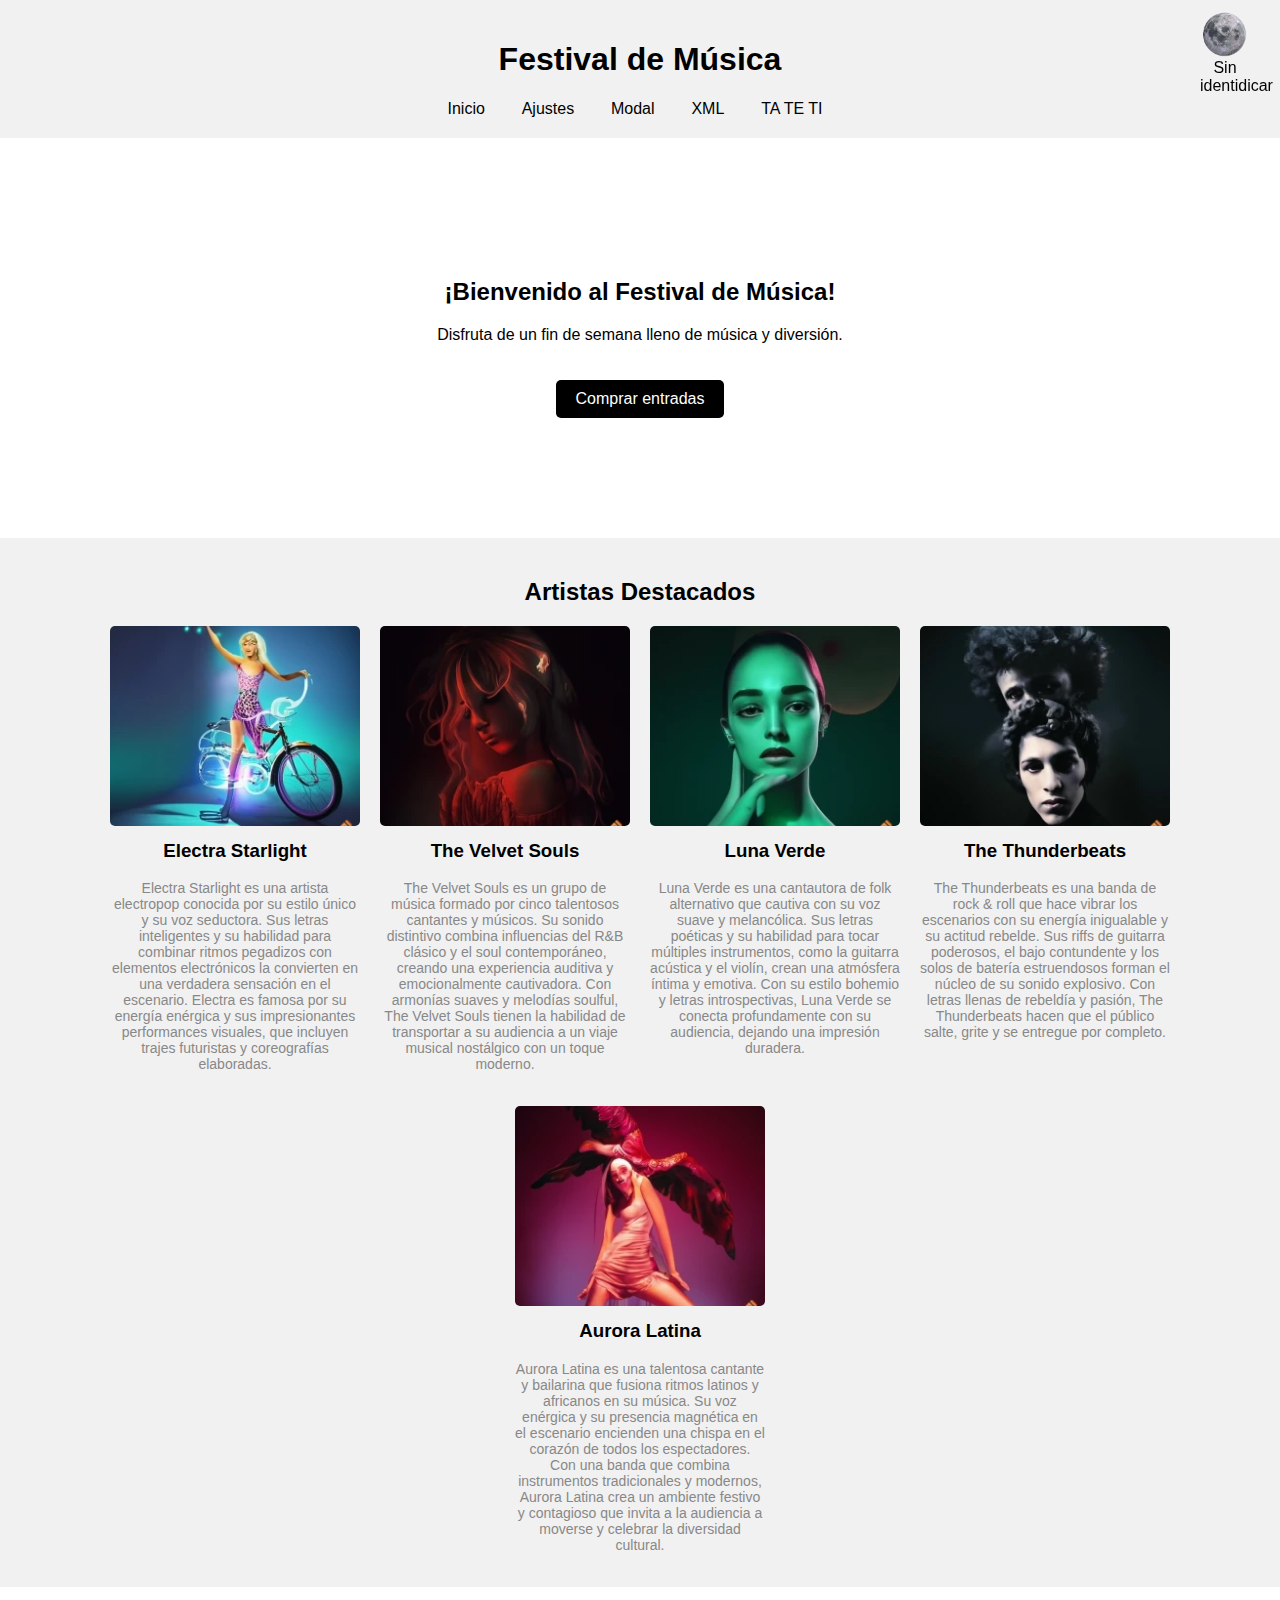
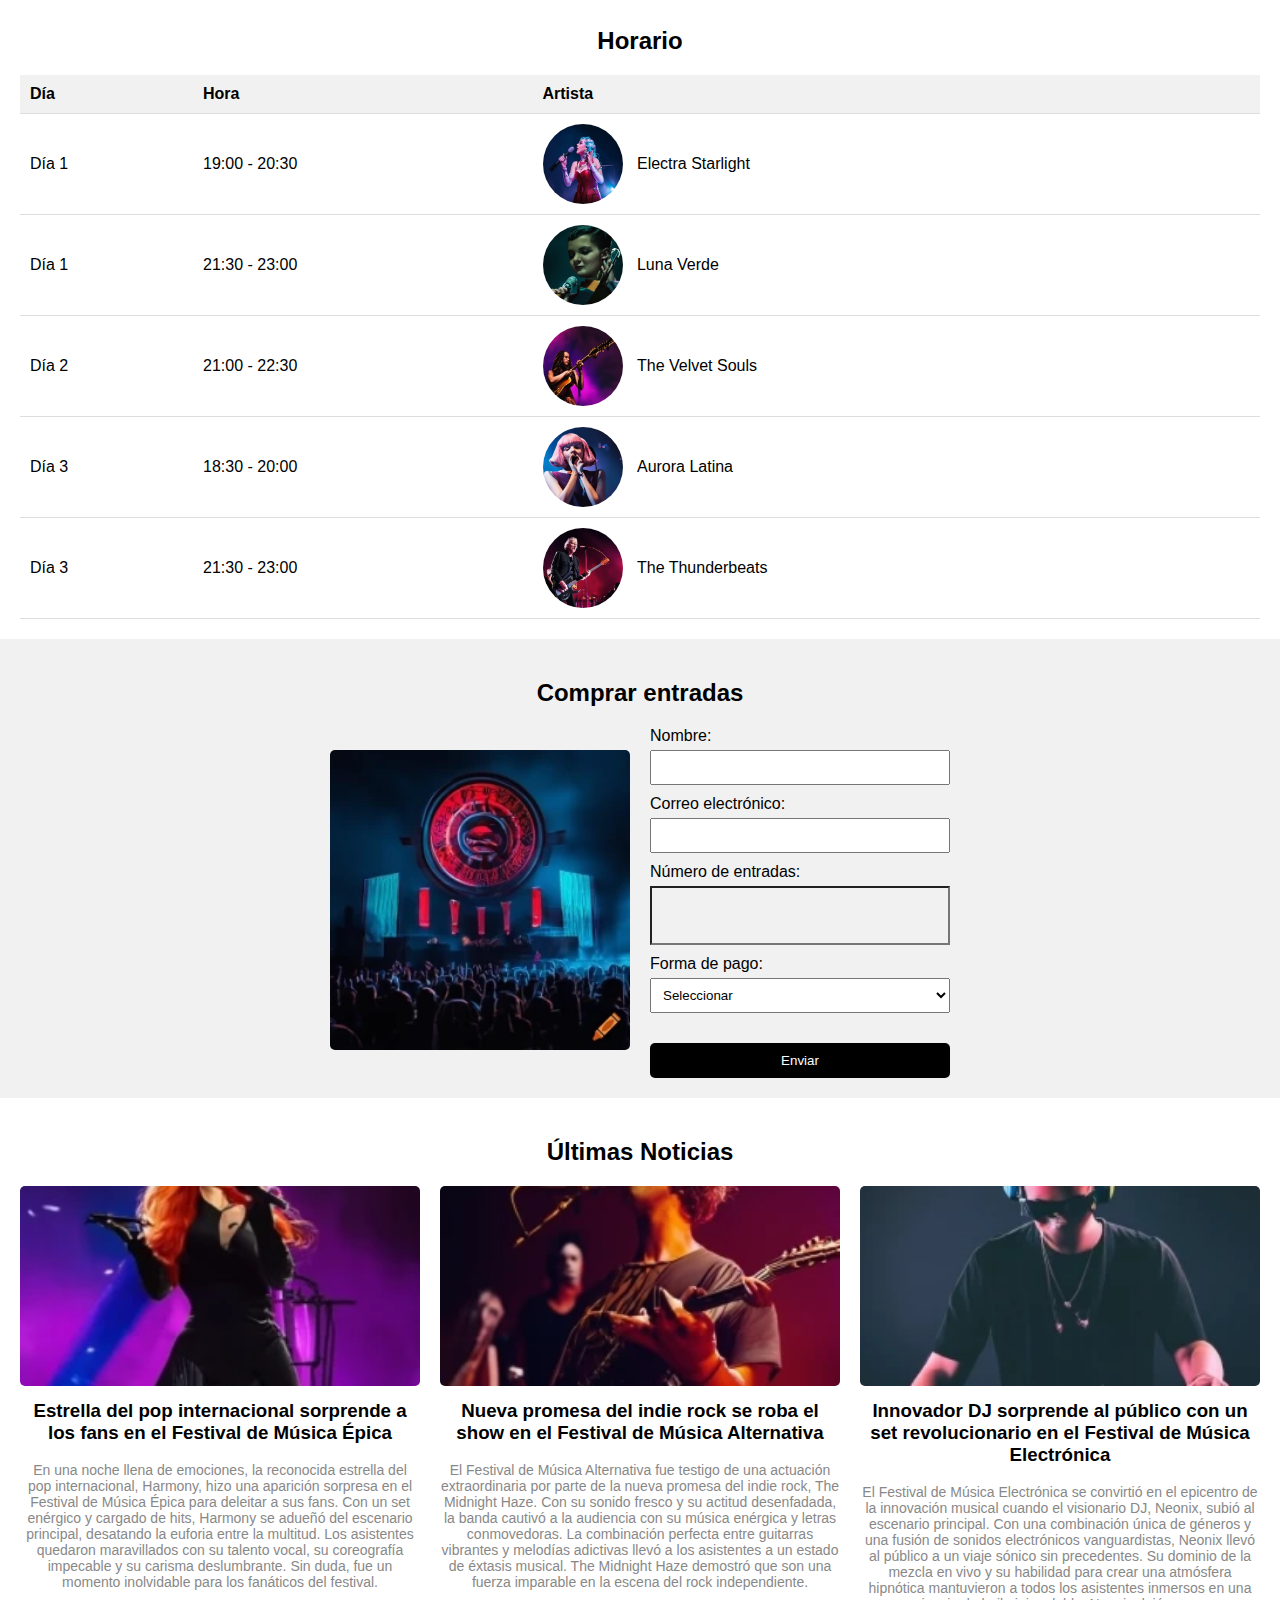
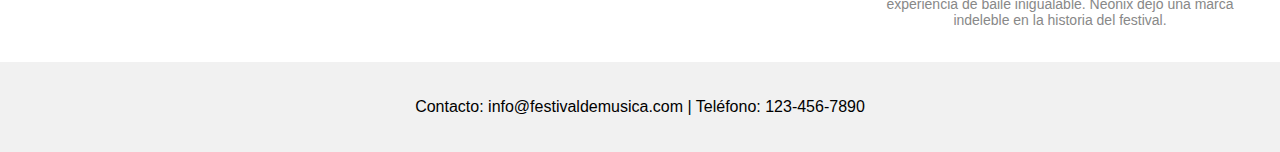
<file: index.html>
<!DOCTYPE html>
<html>

<head>
  <meta charset="UTF-8">
  <title>Festival de Música</title>
  <link rel="stylesheet" type="text/css" href="./styles.css">
</head>

<body id="todo">
  <header id="inicio">
    <h1>Festival de Música</h1>
    <nav>
        <ul>
            <li><a href="./index.html">Inicio</a></li>
            <li><a href="./ajustes.html">Ajustes</a></li>
            <li><a onclick="abrirModal()">Modal</a></li>
            <li><a href="./xml.html">XML</a></li>
            <li><a href="./tresEnRalla.html">TA TE TI</a></li>
        </ul>
    </nav>
    <div id="zonaModo" title="Cambiar modo dia/noche">
        <img src="./images/dia.png" alt="Sol" id="dia" onclick="ponerModoDia()">
        <img src="./images/noche.png" alt="Luna" id="noche" onclick="ponerModoNoche()">
        <br>
        <p id="textoUsuario">Sin identidicar</p>
    </div>
</header>

  <div id="modal" style="display:none">
    <h3>Modal</h3>
    <p>Nicolás Mateo Macías 1º DAM</p>
    <p>En la pagina principal encontramos la barra
      de navegacion, la cual tiene varios botones para
      navegar por las distintas paginas. El boton de Inicio,
      nos lleva a la pagina principal, Ajustes nos lleva a la
      pagina de ajustes, donde podremos cambiar los colores de la 
      pagina y identificarnos. Y el boton TA TE TI, que nos lleva al
      juego 3 en ralla.
    </p>
    <p>Tambien vemos un boton XML, el cual nos lleva al
      XML de la pagina. Tambien vemos un boton Modal, el cual
      abre un modal en la pagina. Destacar que el modal
      se abre en todas las paginas de la web
    </p>
    <p>En la pagina de inicio tambien podemos ver
      pequeñas secciones con informacion sobre el concierto,
      con una seccion con informacion sobre los artistas, el horario
      del festival, un formulario para comprar entradas, 
      algunas noticias relevantes y el footer, con la informacion
      de contacto.
    </p>
    <p>En la pagina de ajustes vemos un campo para introducir nuestro nombre
      , el cual aparecera debajo del icono dia/noche. Este nombre, al recargar la pagina
      o al cambiar de pagina se borrara. Debajo vemos 4 campos para cambiar los colores de 
      la pagina, que por defecto es negro, pero se pueden modificar a tu gusto.
      Por ultimo vemos dos botones, el primero para cambiar los colores, y el segundo para
      volver a los colores originales de la pagina. Dato importante, al pulsar el boton
      que reinicia los colores, tambien se borrara el nombre de usuario
    </p>
    <a onclick="cerrarModal()">Cerrar</a>
  </div>

  <section>
    <div class="hero-image">
      <div class="hero-text">
        <h2>¡Bienvenido al Festival de Música!</h2>
        <p>Disfruta de un fin de semana lleno de música y diversión.</p>
        <a href="#entradas" class="button">Comprar entradas</a>
      </div>
    </div>
  </section>

  <section id="artistas">
    <h2>Artistas Destacados</h2>
    <div class="artist-container">
      <div class="artist">
        <img src="./images/craiyon_172614_Electra_Starlight.png" alt="Artista 1">
        <h3>Electra Starlight</h3>
        <p>Electra Starlight es una artista electropop conocida por su estilo único y su voz seductora. Sus letras
          inteligentes y su habilidad para combinar ritmos pegadizos con elementos electrónicos la convierten en una
          verdadera sensación en el escenario. Electra es famosa por su energía enérgica y sus impresionantes
          performances visuales, que incluyen trajes futuristas y coreografías elaboradas.</p>
      </div>
      <div class="artist">
        <img src="./images/craiyon_172726_The_Velvet_Souls.png" alt="Artista 2">
        <h3>The Velvet Souls</h3>
        <p>The Velvet Souls es un grupo de música formado por cinco talentosos cantantes y músicos. Su sonido distintivo
          combina influencias del R&B clásico y el soul contemporáneo, creando una experiencia auditiva y emocionalmente
          cautivadora. Con armonías suaves y melodías soulful, The Velvet Souls tienen la habilidad de transportar a su
          audiencia a un viaje musical nostálgico con un toque moderno.</p>
      </div>
      <div class="artist">
        <img src="./images/craiyon_173315_Luna_Verde.png" alt="Artista 3">
        <h3>Luna Verde</h3>
        <p>Luna Verde es una cantautora de folk alternativo que cautiva con su voz suave y melancólica. Sus letras
          poéticas y su habilidad para tocar múltiples instrumentos, como la guitarra acústica y el violín, crean una
          atmósfera íntima y emotiva. Con su estilo bohemio y letras introspectivas, Luna Verde se conecta profundamente
          con su audiencia, dejando una impresión duradera.</p>
      </div>
      <div class="artist">
        <img src="./images/craiyon_173933_The_Thunderbeats.png" alt="Artista 4">
        <h3>The Thunderbeats</h3>
        <p>The Thunderbeats es una banda de rock & roll que hace vibrar los escenarios con su energía inigualable y su
          actitud rebelde. Sus riffs de guitarra poderosos, el bajo contundente y los solos de batería estruendosos
          forman el núcleo de su sonido explosivo. Con letras llenas de rebeldía y pasión, The Thunderbeats hacen que el
          público salte, grite y se entregue por completo.</p>
      </div>
      <div class="artist">
        <img src="./images/craiyon_173956_Aurora_Latina.png" alt="Artista 5">
        <h3>Aurora Latina</h3>
        <p>Aurora Latina es una talentosa cantante y bailarina que fusiona ritmos latinos y africanos en su música. Su
          voz enérgica y su presencia magnética en el escenario encienden una chispa en el corazón de todos los
          espectadores. Con una banda que combina instrumentos tradicionales y modernos, Aurora Latina crea un ambiente
          festivo y contagioso que invita a la audiencia a moverse y celebrar la diversidad cultural.</p>
      </div>
    </div>
  </section>

  <section id="horario">
    <h2>Horario</h2>
    <table>
      <tr>
        <th>Día</th>
        <th>Hora</th>
        <th>Artista</th>
      </tr>
      <tr>
        <td>Día 1</td>
        <td>19:00 - 20:30</td>
        <td>
          <img src="./images/craiyon_175438_Concierto_de_Electra_Starlight.png" alt="Artista 6">
          <p>Electra Starlight</p>
        </td>
      </tr>
      <td>Día 1</td>
      <td>21:30 - 23:00</td>
      <td>
        <img src="./images/craiyon_175459_Concierto_de_Luna_Verde.png" alt="Artista 6">
        <p>Luna Verde</p>
      </td>
      </tr>
      <tr>
        <td>Día 2</td>
        <td>21:00 - 22:30</td>
        <td>
          <img src="./images/craiyon_175249_Concierto_The_Velvet_Souls.png" alt="Artista 7">
          <p>The Velvet Souls</p>
        </td>
      </tr>
      <tr>
        <td>Día 3</td>
        <td>18:30 - 20:00</td>
        <td>
          <img src="./images/craiyon_175309_Concierto_de_Aurora_Latina.png" alt="Artista 8">
          <p>Aurora Latina</p>
        </td>
      </tr>
      <tr>
        <td>Día 3</td>
        <td>21:30 - 23:00</td>
        <td>
          <img src="./images/craiyon_175349_Concierto_de_The_Thunderbeats.png" alt="Artista 9">
          <p>The Thunderbeats</p>
        </td>
      </tr>
    </table>
  </section>

  <section id="entradas">
    <h2>Comprar entradas</h2>
    <div class="ticket-container">
      <div class="ticket-image">
        <img src="./images/craiyon_174928_Ventas_de_entradas_en_festival_de_musica.png" alt="Venta de entradas">
      </div>
      <div class="ticket-form">
        <form>
          <label for="nombre">Nombre:</label>
          <input type="text" id="nombre" name="nombre" required autocomplete="off">

          <label for="email">Correo electrónico:</label>
          <input type="email" id="email" name="email" required autocomplete="off">

          <label for="entradas">Número de entradas:</label>
          <input type="number" id="entradas" name="entradas" min="1" required>

          <label for="pago">Forma de pago:</label>
          <select id="pago" name="pago" required>
            <option value="">Seleccionar</option>
            <option value="tarjeta">Tarjeta de crédito</option>
            <option value="paypal">PayPal</option>
            <option value="transferencia">Transferencia bancaria</option>
          </select>
          <button type="submit" class="button">Enviar</button>
        </form>
      </div>
    </div>
  </section>

  <section id="noticias">
    <h2>Últimas Noticias</h2>
    <div class="news-container">
      <div class="news">
        <img
          src="./images/craiyon_173912_Estrella_del_pop_internacional_sorprende_a_los_fans_en_el_Festival_de_M_sica__pica.png"
          alt="Noticia 1">
        <h3>Estrella del pop internacional sorprende a los fans en el Festival de Música Épica</h3>
        <p>En una noche llena de emociones, la reconocida estrella del pop internacional, Harmony, hizo una aparición
          sorpresa en el Festival de Música Épica para deleitar a sus fans. Con un set enérgico y cargado de hits,
          Harmony se adueñó del escenario principal, desatando la euforia entre la multitud. Los asistentes quedaron
          maravillados con su talento vocal, su coreografía impecable y su carisma deslumbrante. Sin duda, fue un
          momento inolvidable para los fanáticos del festival.</p>
      </div>
      <div class="news">
        <img
          src="./images/craiyon_174247_Nueva_promesa_del_indie_rock_se_roba_el_show_en_el_Festival_de_M_sica_Alternativa.png"
          alt="Noticia 2">
        <h3>Nueva promesa del indie rock se roba el show en el Festival de Música Alternativa</h3>
        <p>El Festival de Música Alternativa fue testigo de una actuación extraordinaria por parte de la nueva promesa
          del indie rock, The Midnight Haze. Con su sonido fresco y su actitud desenfadada, la banda cautivó a la
          audiencia con su música enérgica y letras conmovedoras. La combinación perfecta entre guitarras vibrantes y
          melodías adictivas llevó a los asistentes a un estado de éxtasis musical. The Midnight Haze demostró que son
          una fuerza imparable en la escena del rock independiente.</p>
      </div>
      <div class="news">
        <img
          src="./images/craiyon_174315_Innovador_DJ_sorprende_al_p_blico_con_un_set_revolucionario_en_el_Festival_de_M_sica_Electr_nica.png"
          alt="Noticia 3">
        <h3>Innovador DJ sorprende al público con un set revolucionario en el Festival de Música Electrónica</h3>
        <p>El Festival de Música Electrónica se convirtió en el epicentro de la innovación musical cuando el visionario
          DJ, Neonix, subió al escenario principal. Con una combinación única de géneros y una fusión de sonidos
          electrónicos vanguardistas, Neonix llevó al público a un viaje sónico sin precedentes. Su dominio de la mezcla
          en vivo y su habilidad para crear una atmósfera hipnótica mantuvieron a todos los asistentes inmersos en una
          experiencia de baile inigualable. Neonix dejó una marca indeleble en la historia del festival.</p>
      </div>
    </div>
  </section>

  <footer id="contacto">
    <p>Contacto: info@festivaldemusica.com | Teléfono: 123-456-7890</p>
  </footer>

  <script src="./script.js"></script>
</body>

</html>
</file>
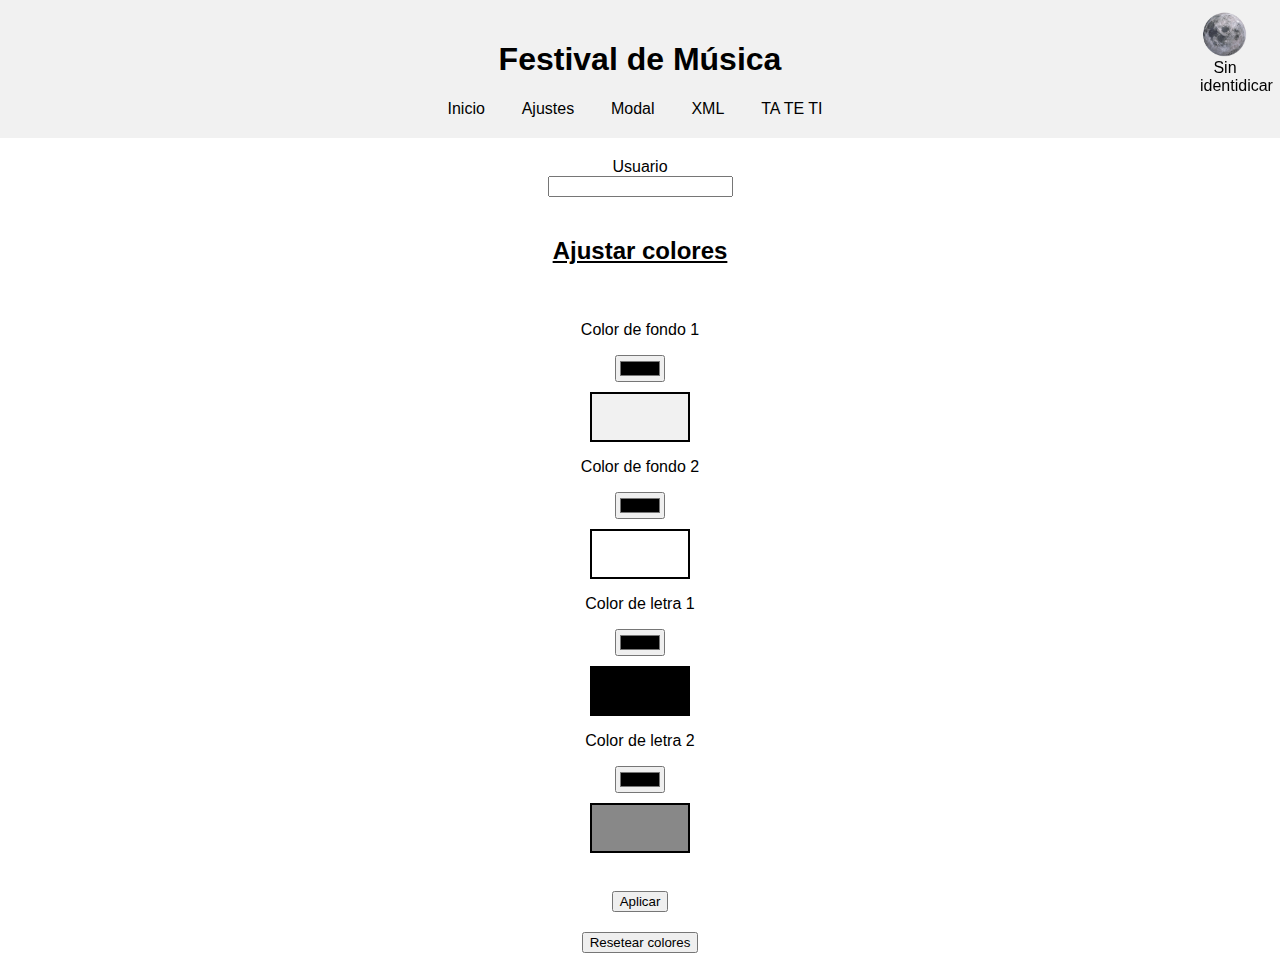
<file: ajustes.html>
<!DOCTYPE html>
<html lang="es">

<head>
    <meta charset="UTF-8">
    <meta http-equiv="X-UA-Compatible" content="IE=edge">
    <meta name="viewport" content="width=device-width, initial-scale=1.0">
    <title>Ajustes</title>
    <link rel="stylesheet" href="./styles.css">
</head>

<body id="cuerpoAjustes">
    <header id="inicio">
        <h1>Festival de Música</h1>
        <nav>
            <ul>
                <li><a href="./index.html">Inicio</a></li>
                <li><a href="./ajustes.html">Ajustes</a></li>
                <li><a onclick="abrirModal()">Modal</a></li>
                <li><a href="./xml.html">XML</a></li>
                <li><a href="./tresEnRalla.html">TA TE TI</a></li>
            </ul>
        </nav>
        <div id="zonaModo" title="Cambiar modo dia/noche">
            <img src="./images/dia.png" alt="Sol" id="dia" onclick="ponerModoDia()">
            <img src="./images/noche.png" alt="Luna" id="noche" onclick="ponerModoNoche()">
            <br>
            <p id="textoUsuario">Sin identidicar</p>
        </div>
    </header>

    <div id="modal" style="display:none">
        <h3>Modal</h3>
        <p>Nicolás Mateo Macías 1º DAM</p>
        <p>En la pagina principal encontramos la barra
          de navegacion, la cual tiene varios botones para
          navegar por las distintas paginas. El boton de Inicio,
          nos lleva a la pagina principal, Ajustes nos lleva a la
          pagina de ajustes, donde podremos cambiar los colores de la 
          pagina y identificarnos. Y el boton TA TE TI, que nos lleva al
          juego 3 en ralla.
        </p>
        <p>Tambien vemos un boton XML, el cual nos lleva al
          XML de la pagina. Tambien vemos un boton Modal, el cual
          abre un modal en la pagina. Destacar que el modal
          se abre en todas las paginas de la web
        </p>
        <p>En la pagina de inicio tambien podemos ver
          pequeñas secciones con informacion sobre el concierto,
          con una seccion con informacion sobre los artistas, el horario
          del festival, un formulario para comprar entradas, 
          algunas noticias relevantes y el footer, con la informacion
          de contacto.
        </p>
        <p>En la pagina de ajustes vemos un campo para introducir nuestro nombre
          , el cual aparecera debajo del icono dia/noche. Este nombre, al recargar la pagina
          o al cambiar de pagina se borrara. Debajo vemos 4 campos para cambiar los colores de 
          la pagina, que por defecto es negro, pero se pueden modificar a tu gusto.
          Por ultimo vemos dos botones, el primero para cambiar los colores, y el segundo para
          volver a los colores originales de la pagina. Dato importante, al pulsar el boton
          que reinicia los colores, tambien se borrara el nombre de usuario
        </p>
        <a onclick="cerrarModal()">Cerrar</a>
      </div>

    <section id="ajustes">
        <label for="">Usuario</label>
        <input type="text" id="nombreUsuarioCampo">
        <h2>Ajustar colores</h2>
        <p id="esteParrafo">Color de fondo 1</p>
        <input type="color" name="colorElegido" value=var(--colorFondo)>
        <div id="d1"></div>
        <p id="esteParrafo">Color de fondo 2</p>
        <input type="color" name="colorElegido">
        <div id="d2"></div>
        <p>Color de letra 1</p>
        <input type="color" name="colorElegido">
        <div id="d3"></div>
        <p>Color de letra 2</p>
        <input type="color" name="colorElegido">
        <div id="d4"></div>
        <br>

        <button type="button" onclick="aplicarCambios(); guardarUsuario()">Aplicar</button>
        <button type="button" id="borrarLocalStorage">Resetear colores</button>
    </section>

    <script src="./script.js"></script>
</body>

</html>
</file>
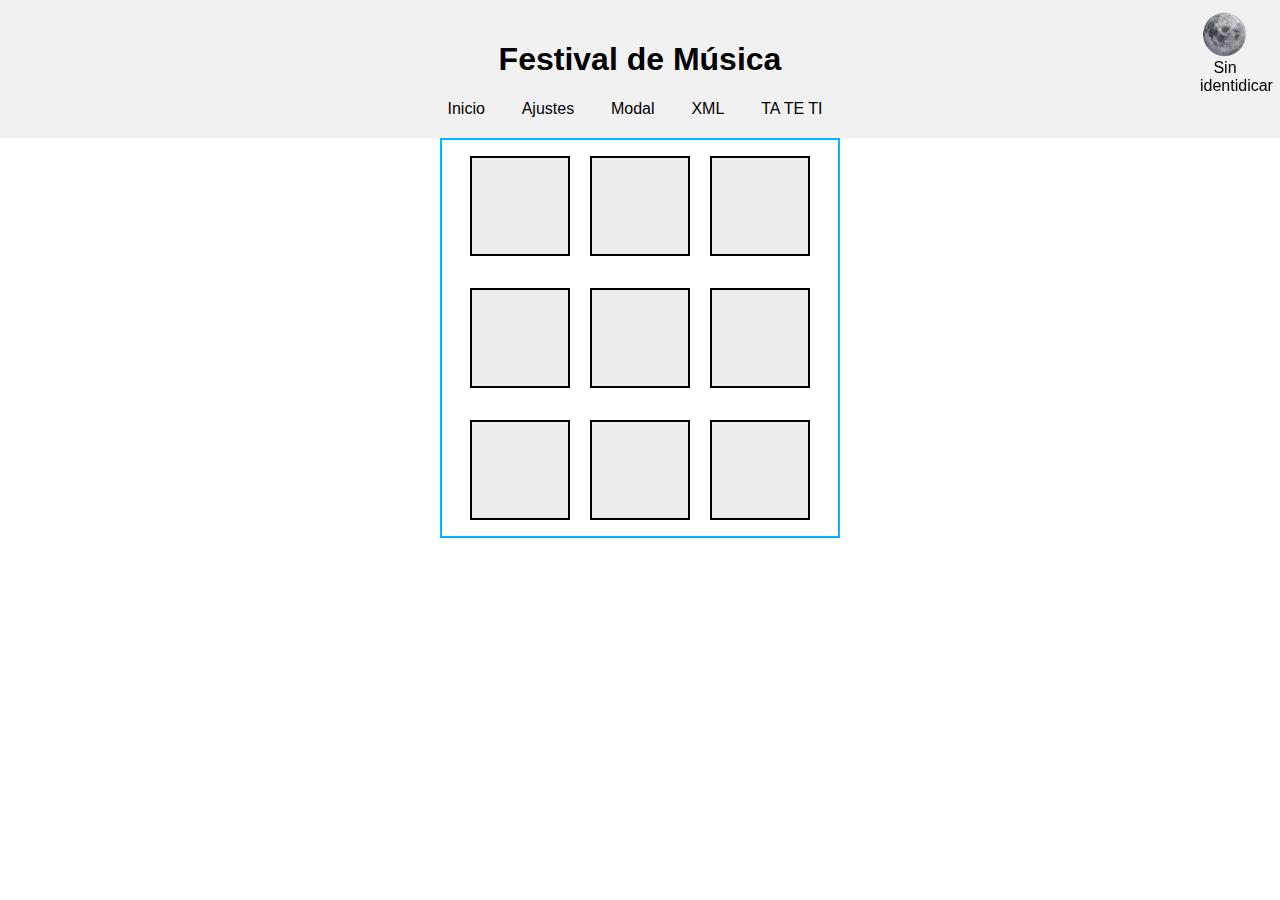
<file: tresEnRalla.html>
<!DOCTYPE html>
<html lang="es">

<head>
    <meta charset="UTF-8">
    <meta http-equiv="X-UA-Compatible" content="IE=edge">
    <meta name="viewport" content="width=device-width, initial-scale=1.0">
    <title>3 en ralla</title>
    <link rel="stylesheet" href="./styles.css">
</head>

<header id="inicio">
    <h1>Festival de Música</h1>
    <nav>
        <ul>
            <li><a href="./index.html">Inicio</a></li>
            <li><a href="./ajustes.html">Ajustes</a></li>
            <li><a onclick="abrirModal()">Modal</a></li>
            <li><a href="./xml.html">XML</a></li>
            <li><a href="./tresEnRalla.html">TA TE TI</a></li>
        </ul>
    </nav>
    <div id="zonaModo" title="Cambiar modo dia/noche">
        <img src="./images/dia.png" alt="Sol" id="dia" onclick="ponerModoDia()">
        <img src="./images/noche.png" alt="Luna" id="noche" onclick="ponerModoNoche()">
        <br>
        <p id="textoUsuario">Sin identidicar</p>
    </div>
</header>

<body id="bodyTres">

    <div id="modal" style="display:none">
        <h3>Modal</h3>
        <p>Nicolás Mateo Macías 1º DAM</p>
        <p>En la pagina principal encontramos la barra
            de navegacion, la cual tiene varios botones para
            navegar por las distintas paginas. El boton de Inicio,
            nos lleva a la pagina principal, Ajustes nos lleva a la
            pagina de ajustes, donde podremos cambiar los colores de la
            pagina y identificarnos. Y el boton TA TE TI, que nos lleva al
            juego 3 en ralla.
        </p>
        <p>Tambien vemos un boton XML, el cual nos lleva al
            XML de la pagina. Tambien vemos un boton Modal, el cual
            abre un modal en la pagina. Destacar que el modal
            se abre en todas las paginas de la web
        </p>
        <p>En la pagina de inicio tambien podemos ver
            pequeñas secciones con informacion sobre el concierto,
            con una seccion con informacion sobre los artistas, el horario
            del festival, un formulario para comprar entradas,
            algunas noticias relevantes y el footer, con la informacion
            de contacto.
        </p>
        <p>En la pagina de ajustes vemos un campo para introducir nuestro nombre
            , el cual aparecera debajo del icono dia/noche. Este nombre, al recargar la pagina
            o al cambiar de pagina se borrara. Debajo vemos 4 campos para cambiar los colores de
            la pagina, que por defecto es negro, pero se pueden modificar a tu gusto.
            Por ultimo vemos dos botones, el primero para cambiar los colores, y el segundo para
            volver a los colores originales de la pagina. Dato importante, al pulsar el boton
            que reinicia los colores, tambien se borrara el nombre de usuario
        </p>
        <a onclick="cerrarModal()">Cerrar</a>
    </div>

    <div id="container">
        <div id="1" onmouseenter="hover(1)" onmouseleave="desmarcar(1)" onclick="pintar(1)"></div>
        <div id="2" onmouseenter="hover(2)" onmouseleave="desmarcar(2)" onclick="pintar(2)"></div>
        <div id="3" onmouseenter="hover(3)" onmouseleave="desmarcar(3)" onclick="pintar(3)"></div>
        <div id="4" onmouseenter="hover(4)" onmouseleave="desmarcar(4)" onclick="pintar(4)"></div>
        <div id="5" onmouseenter="hover(5)" onmouseleave="desmarcar(5)" onclick="pintar(5)"></div>
        <div id="6" onmouseenter="hover(6)" onmouseleave="desmarcar(6)" onclick="pintar(6)"></div>
        <div id="7" onmouseenter="hover(7)" onmouseleave="desmarcar(7)" onclick="pintar(7)"></div>
        <div id="8" onmouseenter="hover(8)" onmouseleave="desmarcar(8)" onclick="pintar(8)"></div>
        <div id="9" onmouseenter="hover(9)" onmouseleave="desmarcar(9)" onclick="pintar(9)"></div>
    </div>
    <script src="./tresEnRalla.js"></script>
    <script src="./script.js"></script>
</body>

</html>
</file>
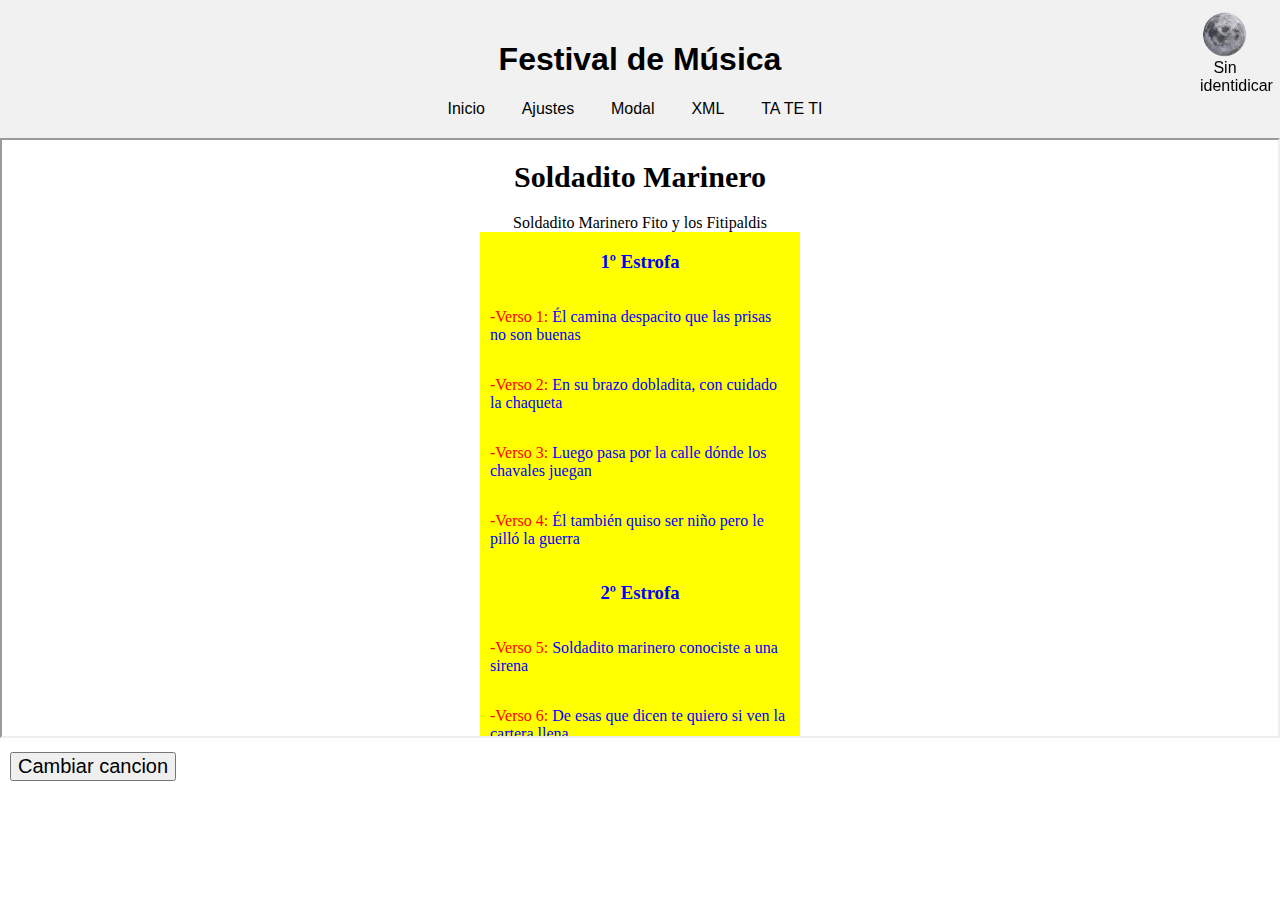
<file: xml.html>
<!DOCTYPE html>
<html lang="es">
<head>
    <meta charset="UTF-8">
    <meta name="viewport" content="width=device-width, initial-scale=1.0">
    <title>XML</title>
    <link rel="stylesheet" type="text/css" href="./styles.css">
</head>
<body id="todo">
    <header id="inicio">
        <h1>Festival de Música</h1>
        <nav>
            <ul>
                <li><a href="./index.html">Inicio</a></li>
                <li><a href="./ajustes.html">Ajustes</a></li>
                <li><a onclick="abrirModal()">Modal</a></li>
                <li><a href="./xml.html">XML</a></li>
                <li><a href="./tresEnRalla.html">TA TE TI</a></li>
            </ul>
        </nav>
        <div id="zonaModo" title="Cambiar modo dia/noche">
            <img src="./images/dia.png" alt="Sol" id="dia" onclick="ponerModoDia()">
            <img src="./images/noche.png" alt="Luna" id="noche" onclick="ponerModoNoche()">
            <br>
            <p id="textoUsuario">Sin identidicar</p>
        </div>
    </header>

    <div id="modal" style="display:none">
        <h3>Modal</h3>
        <p>Nicolás Mateo Macías 1º DAM</p>
        <p>En la pagina principal encontramos la barra
          de navegacion, la cual tiene varios botones para
          navegar por las distintas paginas. El boton de Inicio,
          nos lleva a la pagina principal, Ajustes nos lleva a la
          pagina de ajustes, donde podremos cambiar los colores de la 
          pagina y identificarnos. Y el boton TA TE TI, que nos lleva al
          juego 3 en ralla.
        </p>
        <p>Tambien vemos un boton XML, el cual nos lleva al
          XML de la pagina. Tambien vemos un boton Modal, el cual
          abre un modal en la pagina. Destacar que el modal
          se abre en todas las paginas de la web
        </p>
        <p>En la pagina de inicio tambien podemos ver
          pequeñas secciones con informacion sobre el concierto,
          con una seccion con informacion sobre los artistas, el horario
          del festival, un formulario para comprar entradas, 
          algunas noticias relevantes y el footer, con la informacion
          de contacto.
        </p>
        <p>En la pagina de ajustes vemos un campo para introducir nuestro nombre
          , el cual aparecera debajo del icono dia/noche. Este nombre, al recargar la pagina
          o al cambiar de pagina se borrara. Debajo vemos 4 campos para cambiar los colores de 
          la pagina, que por defecto es negro, pero se pueden modificar a tu gusto.
          Por ultimo vemos dos botones, el primero para cambiar los colores, y el segundo para
          volver a los colores originales de la pagina. Dato importante, al pulsar el boton
          que reinicia los colores, tambien se borrara el nombre de usuario
        </p>
        <a onclick="cerrarModal()">Cerrar</a>
      </div>

    <iframe id="iframe" src="./XML/soldadito.xml" width="100%" height="600px"></iframe>
    <button id="cambiar" onclick="cambiarSrc()">Cambiar cancion</button>
    <script src="./script.js"></script>
</body>
</html>
</file>
<file: styles.css>
:root {
  /* Colores dia */
  --colorFondo1: #f1f1f1;
  --colorLetrasN: #000;
  --colorFondo: #ffffff;
  --colorLetrasG: #888888;

  /* Colores noche */
  /*--colorFondo1: #222222;
  --colorLetrasN: #ffffff;
  --colorFondo: #333333;
  --colorLetrasG: #aaaaaa;*/

  /* Transiciones */
  --transition: .25s;
}

* {
  box-sizing: border-box;
  transition: var(--transition);
}

body {
  margin: 0;
  padding: 0;
  font-family: Arial, sans-serif;

}

h1,
h2 {
  text-align: center;
  color: var(--colorLetrasN);
}

#inicio,
#contacto {
  background-color: var(--colorFondo1);
  padding: 20px;
  text-align: center;
}

ul {
  list-style-type: none;
  margin: 0;
  padding: 0;
  text-align: center;
}

li {
  display: inline;
  margin-right: 10px;
}

a {
  text-decoration: none;
  color: var(--colorLetrasN);
  padding: .5em .7em;
  border-radius: 5px;
}

li a:hover {
  background-color: var(--colorLetrasN);
  color: var(--colorFondo1);
  cursor: pointer;
}

img:hover {
  transform: scale(1.05);
  box-shadow: 5px 5px 10px 0px rgba(0, 0, 0, 0.5);
}

.hero-image {
  height: 400px;
  display: flex;
  justify-content: center;
  align-items: center;
  background-color: var(--colorFondo);
}

.hero-text {
  text-align: center;
  color: var(--colorLetrasG);
}

.button {
  display: inline-block;
  padding: 10px 20px;
  background-color: var(--colorLetrasN);
  color: var(--colorFondo);
  border-radius: 5px;
  text-decoration: none;
  margin-top: 20px;
}

#artistas {
  padding: 20px;
  background-color: var(--colorFondo1);
}

.artist-container {
  display: flex;
  flex-wrap: wrap;
  justify-content: center;
  gap: 20px;
}

.artist {
  width: 250px;
  text-align: center;
}

.artist img {
  width: 100%;
  max-height: 200px;
  object-fit: cover;
  border-radius: 5px;
}

.artist h3 {
  margin-top: 10px;
}

.artist p {
  margin-top: 5px;
  font-size: 14px;
  color: var(--colorLetrasG);
}

button {
  display: block;
  margin-top: 20px;
  text-align: center;
}

#horario {
  padding: 20px;
  background-color: var(--colorFondo);
}

table {
  width: 100%;
  border-collapse: collapse;
  margin-top: 20px;
}

th,
td {
  padding: 10px;
  text-align: left;
  border-bottom: 1px solid #ddd;
}

th {
  background-color: var(--colorFondo1);
}

table img {
  width: 80px;
  height: 80px;
  object-fit: cover;
  border-radius: 50%;
  margin-right: 10px;
  vertical-align: middle;
}

table p {
  display: inline-block;
  vertical-align: middle;
}

#horario .button {
  display: block;
  margin-top: 20px;
  text-align: center;
}

#entradas {
  padding: 20px;
  background-color: var(--colorFondo1);
}

.ticket-container {
  display: flex;
  justify-content: center;
  align-items: center;
  gap: 20px;
}

.ticket-image img {
  width: 300px;
  height: auto;
  border-radius: 5px;
}

form {
  width: 300px;
}

.ticket-form label {
  display: block;
  margin-bottom: 5px;
}

.ticket-form input,
.ticket-form select {
  width: 100%;
  padding: 8px;
  margin-bottom: 10px;
}

.ticket-form button {
  display: block;
  width: 100%;
  padding: 10px;
  background-color: var(--colorLetrasN);
  color: var(--colorFondo);
  border: none;
  border-radius: 5px;
  cursor: pointer;
}

#noticias {
  padding: 20px;
  background-color: var(--colorFondo);
}

.news-container {
  display: grid;
  grid-template-columns: repeat(3, 1fr);
  gap: 20px;
}

.news {
  text-align: center;
}

.news img {
  width: 100%;
  max-height: 200px;
  object-fit: cover;
  border-radius: 5px;
}

.news h3 {
  margin-top: 10px;
}

.news p {
  margin-top: 5px;
  font-size: 14px;
  color: var(--colorLetrasG);
}

#noticias .button {
  display: block;
  margin-top: 20px;
  text-align: center;
}

#zonaModo {
  position: fixed;
  top: 10px;
  right: 30px;
  width: 50px;
  text-align: center;
}

#dia,
#noche {
  width: 100%;
  position: absolute;
  top: 0;
  right: 0;
}

#dia:hover,
#noche:hover {
  cursor: pointer;
  box-shadow: none;
  transform: none;
}

h3,
th,
p,
label,
td {
  color: var(--colorLetrasN);
}

/* Estilos de la pagina ajustes */
#ajustes {
  display: flex;
  justify-content: center;
  align-items: center;
  flex-direction: column;
  margin: 20px;
}

#ajustes h2 {
  padding-top: 20px;
  padding-bottom: 20px;
  text-decoration: underline;
}

#ajustes p {
  color: var(--colorLetrasN);
}

#cuerpoAjustes {
  background-color: var(--colorFondo);
}

#ajustes div {
  margin-top: 10px;
  width: 100px;
  height: 50px;
  border: black solid 2px;
}

#ajustes #d1 {
  background-color: var(--colorFondo1);
}

#ajustes #d2 {
  background-color: var(--colorFondo);
}

#ajustes #d3 {
  background-color: var(--colorLetrasN);
}

#ajustes #d4 {
  background-color: var(--colorLetrasG);
}

#modal {
  text-align: center;
  border: 2px solid black;
  padding: 20px;
  background-color: var(--colorFondo1);
  color: var(--colorLetrasN);
}

#modal a {
  background-color: red;
}

#modal a:hover {
  background-color: rgb(164, 0, 0);
  cursor: pointer;
}

#textoUsuario {
  padding-top: 15px;
}

#container {
  display: flex;
  flex-wrap: wrap;
  justify-content: center;
  align-items: center;
  width: 400px;
  height: 400px;
  margin: 0 auto;
  border: 2px solid rgb(0, 183, 255);
  background-color: var(--colorFondo);
}

#container>div {
  display: flex;
  justify-content: center;
  align-items: center;
  width: 100px;
  height: 100px;
  background-color: rgb(236, 236, 236);
  margin: 10px;
  border: 2px solid black;
  color: red;
  font-size: 72px;
}

#bodyTres {
  background-color: var(--colorFondo);
}

#cambiar {
  text-align: center;
  font-size: 20px;
  margin: 10px;
}

#cambiar:hover {
  background-color: rgb(100, 100, 100);
  color: rgb(190, 190, 190);
  cursor: pointer;
}
</file>
